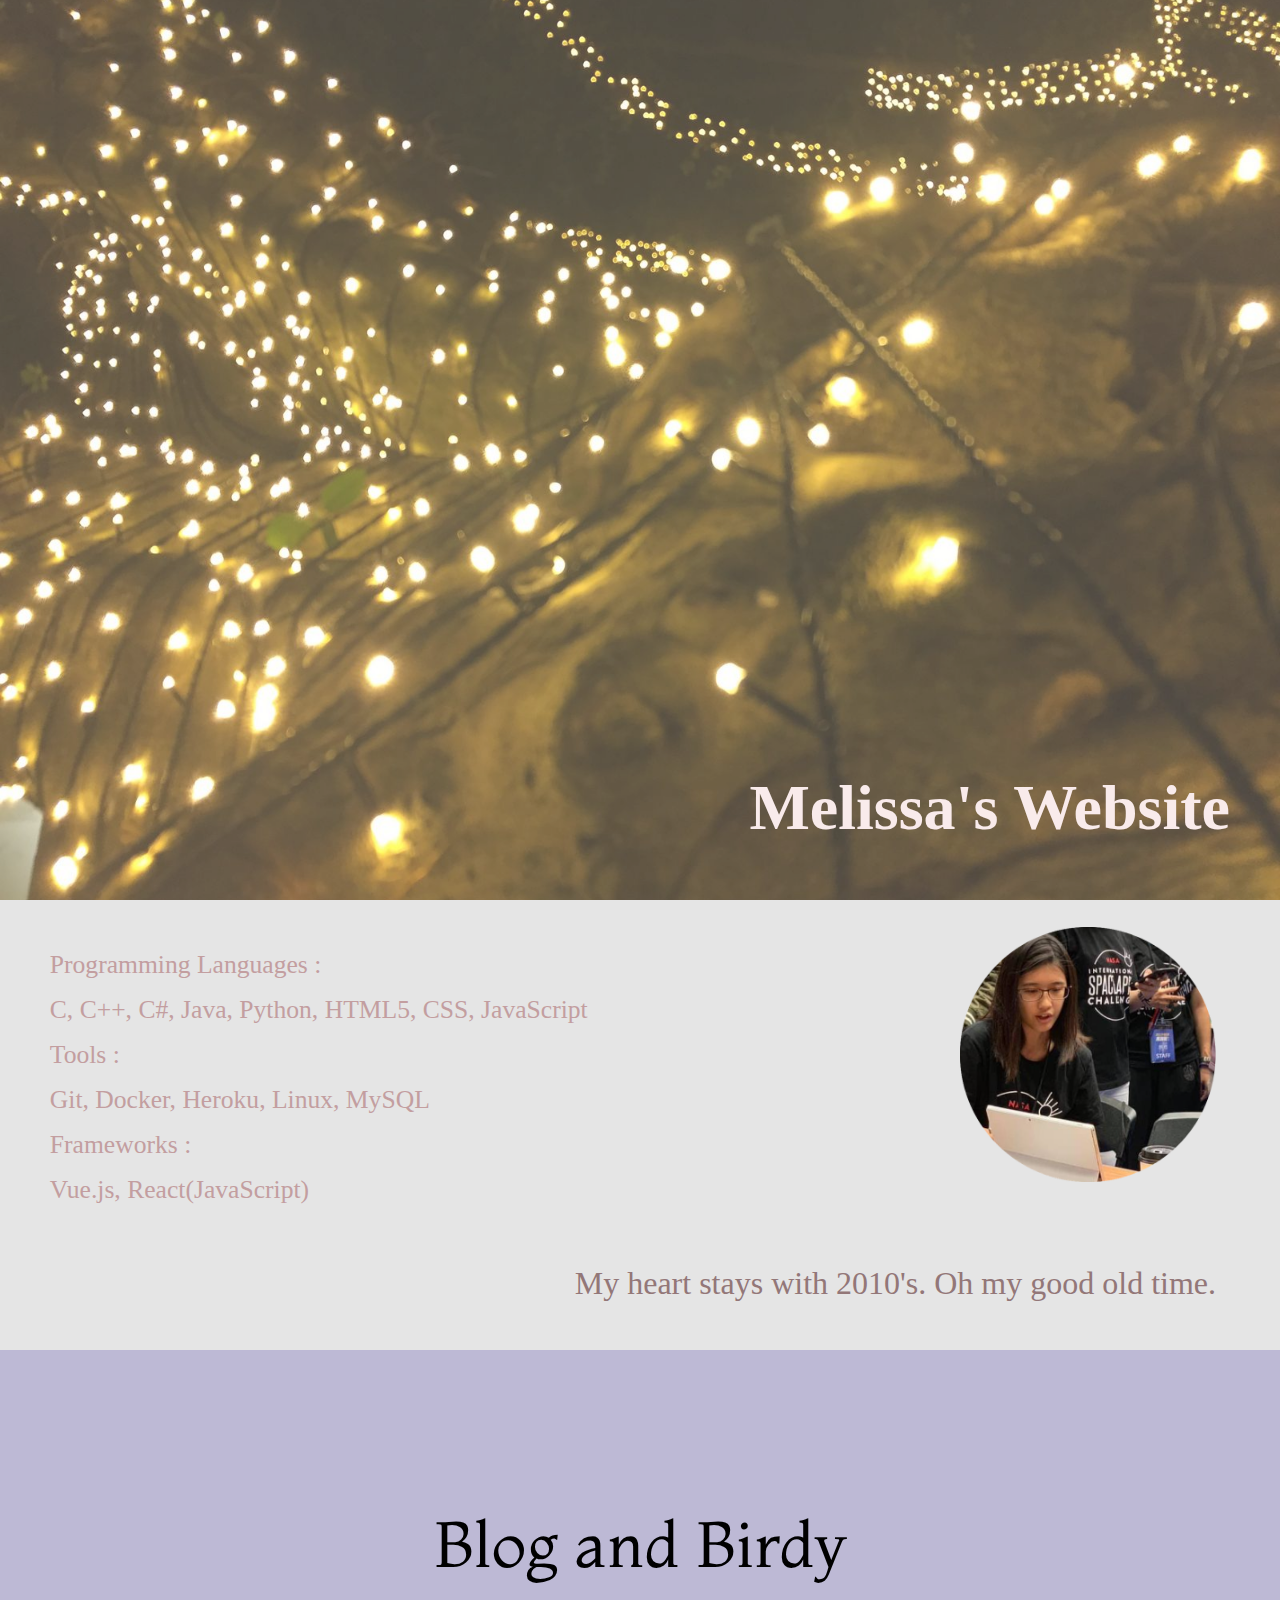
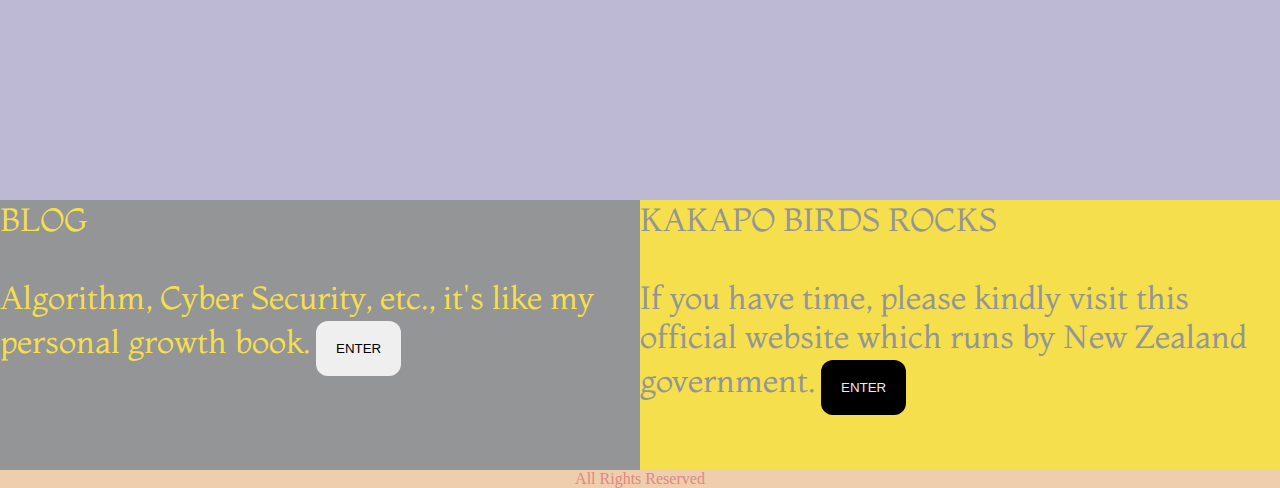
<file: index.html>
<!DOCTYPE html>
<html lang="en">
    <head>
        <meta charset="utf-8">
        <meta name="viewport" content="width=device-width,initial-scale=1,user-scalable=no"/>
        <link rel="stylesheet" href="https://fonts.googleapis.com/css?family=Montaga">
        <title>iitsmel</title>
        <link rel="stylesheet" href="./entrycss/entrance.css">
    </head>
    <style>
        body,h1,h2,h3,h4,h5{font-family:  Mondia}
        body, html{
            height: 100%;
            margin: 0;
        }
        .treeimg{
            background-image: url('./images/tree.JPG');
            background-position: center;
            background-size: cover;
            background-repeat: no-repeat;
            background-attachment: fixed;
            opacity: 0.75;
            position: relative;
            height: 100%; 
        }
        #profile-section{
            top:30%;
            width: auto;
            height: 50%;
            background-color : #e5e5e5;
        }
        #blog-bird{
        	text-align: center;
            width: auto;
            height: 50%;
            background-color: #bdb9d5;
        }
        #blog-section{
            top:50%;
            bottom:50%;
            width: 50%;
            height: 30%;
            float: left;
            background-color: #939597;
        }
        #birdy-section{
            top: 50%;
            bottom:50%;
            width: 50%;
            height: 30%;
            float: left;
            background-color: #F5DF4D;
        }

    </style>
    
    <body>
        <div class="treeimg text">
            <h1 class="title">Melissa's Website</h1>
        </div>

        <section id="profile-section">
            <p class="move1">&nbsp; &nbsp;Programming Languages :</p>
            <p class="move2">&nbsp; &nbsp;C, C++, C#, Java, Python, HTML5, CSS, JavaScript&nbsp;</p>
            <p class="move3" >&nbsp; &nbsp;Tools :​</p>
            <p class="move4">&nbsp; &nbsp;Git, Docker, Heroku, Linux, MySQL&nbsp;​</p>
            <p class="move5" >&nbsp; &nbsp;Frameworks :​</p>
            <p class="move6" >&nbsp; &nbsp;Vue.js, React(JavaScript)&nbsp;​​</p>
            <img src="./images/profile.png" alt="profile" class="profile-pic" >
            <p class="quote">My heart stays with 2010's. Oh my good old time.</p>
        </section>

        <section id="blog-bird">
            <br><br><br><br><br>
            <p class="words flip-words-x">Blog and Birdy</p>
        </section>
        </div>

        <section id="blog-section"> 
            <span class="blog-title">BLOG<br><br>Algorithm, Cyber Security, etc., it's like my personal growth book.</span>
            <a href="https://iitsmel.github.io/iitsmel.io/blog/"><button class="blog-button">ENTER</button></a>
        </section>

        <section id="birdy-section"> 
            <span class="birdy-title">KAKAPO BIRDS ROCKS<br><br>If you have time, please kindly visit this official website which runs by New Zealand government.</span>
            <a href="http://nzbirdsonline.org.nz/species/kakapo"><button class="birdy-button">ENTER</button></a>
        </section>

        <div class="footer"><p>All Rights Reserved</p></div>
    </body>
</html>
</file>
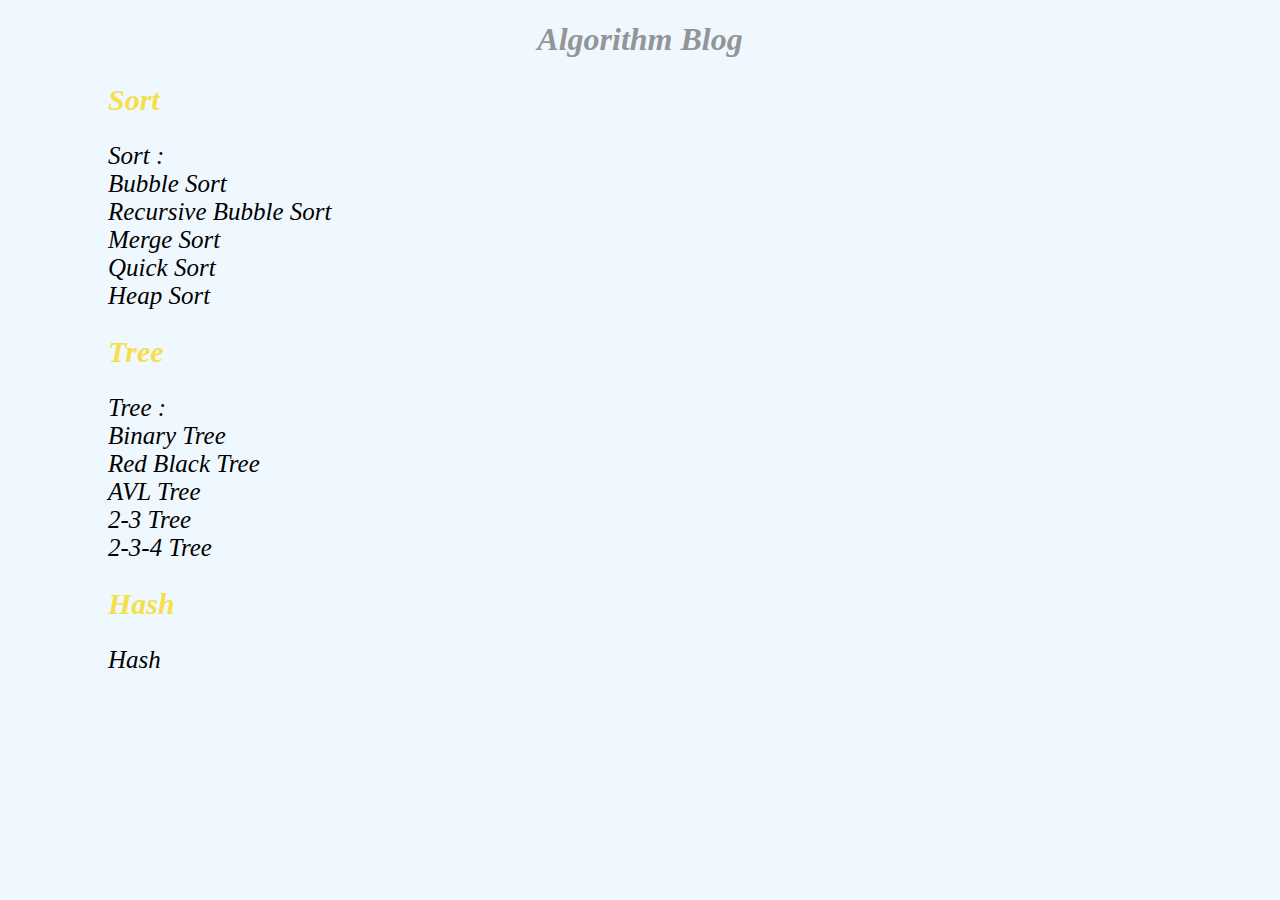
<file: blog/algorithm/index.html>
<!DOCTYPE html>
<html lang="en">
    <head>
        <meta charset="="utf-8">
        <style>
            a:link {
                font-style: italic;
                font-size: 100%;
                color: #F5DF4D;
            }
            body{
                background-color: aliceblue;
            }
        </style>
        
        <link rel="stylesheet" type="text/css" href="./css/mainpage.css">
        <title>Algorithm Blog</title>
    </head>
    <body id="content">
        
        <h1>Algorithm Blog</h1>
        <a href="https://iitsmel.github.io/iitsmel.io/blog/algorithm/sort/" style="text-decoration:none"><h2 id="Sort" class="title">Sort</h2></a>
        <p class="content">
            Sort :<br>
            Bubble Sort<br>
            Recursive Bubble Sort<br>
            Merge Sort<br>
            Quick Sort<br>
            Heap Sort<br>
        </p>

        <a href="https://iitsmel.github.io/iitsmel.io/blog/algorithm/tree/" style="text-decoration:none"><h2 id="Tree" class="title">Tree</h2></a>
        <p class="content">
            Tree :<br>
            Binary Tree<br>
            Red Black Tree<br>
            AVL Tree<br>
            2-3 Tree<br>
            2-3-4 Tree<br>
        </p>

        <a href="https://iitsmel.github.io/iitsmel.io/blog/algorithm/hash/" style="text-decoration:none"><h2 id="Hash" class="title">Hash</h2></a>
        <p class="content">
            Hash<br>
            <br>
        </p>
        
    </body>
</html>
</file>
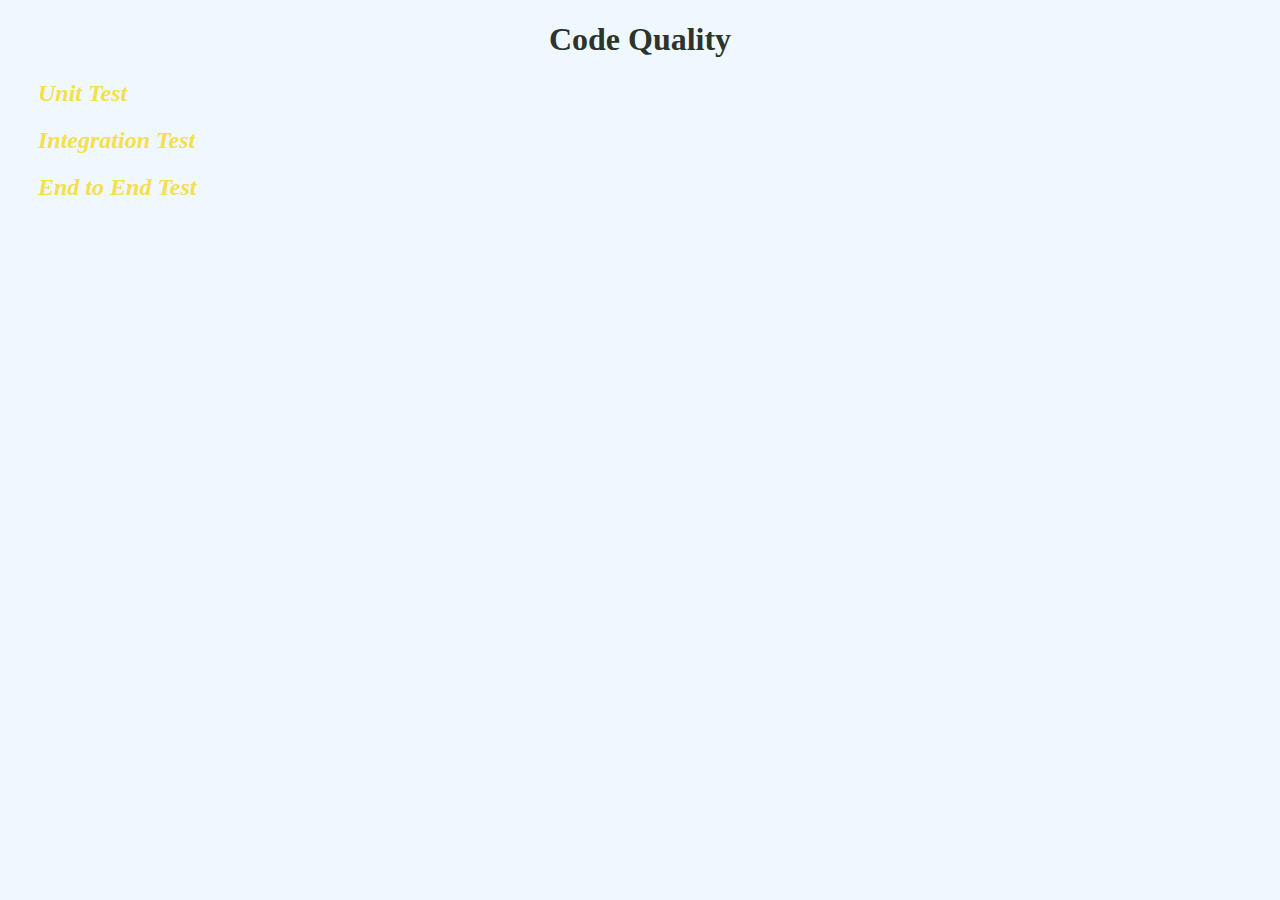
<file: blog/codequality/index.html>
<!DOCTYPE html>
<html lang="en">
    <head>
        <meta charset="="utf-8">
        <style>
            a:link {
                font-style: italic;
                font-size: 100%;
                color: #F5DF4D;
            }
            body{
                background-color: aliceblue;
            }
        </style>
        
        <link rel="stylesheet" type="text/css" href="./css/mainpage.css">
        <title>codequality</title>
    </head>
    <body id="content">
        
        <h1>Code Quality</h1>
        <h2 id="unit"><a href="https://iitsmel.github.io/iitsmel.io/blog/codequality/unittest/" style="text-decoration:none">Unit Test</a></h2>
        <h2 id="integration"><a href="https://iitsmel.github.io/iitsmel.io/blog/codequality/integrationtest/" style="text-decoration:none">Integration Test</a></h2>
        <h2 id="e2e"><a href="https://iitsmel.github.io/iitsmel.io/blog/codequality/e2etest/" style="text-decoration:none">End to End Test</a></h2>
        
    </body>
</html>
</file>
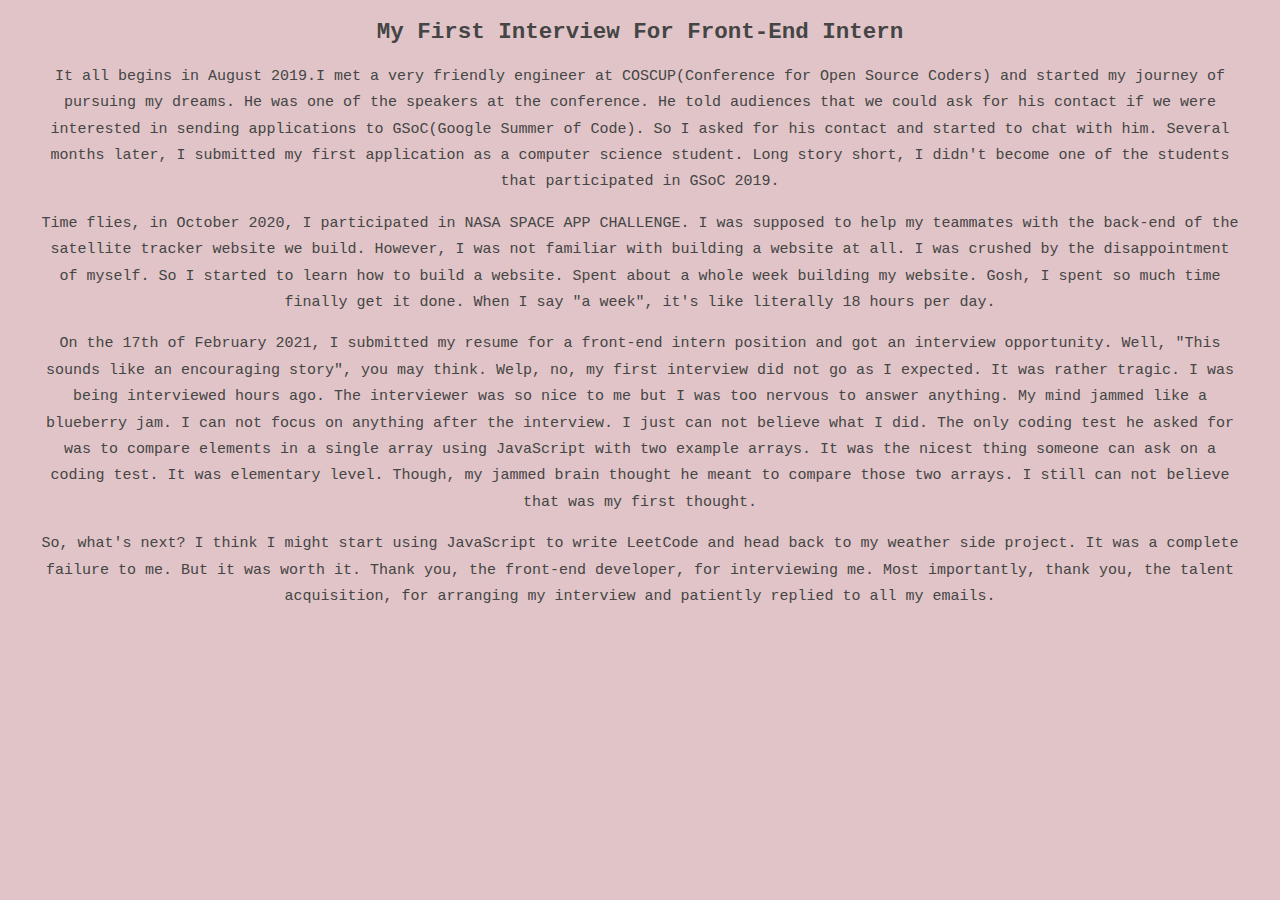
<file: vibe/spring/index.html>
<!DOCTYPE html>
<html lang="en">
    <head>
        <meta charset="utf-8">
        <meta name="viewport" content="width=device-width,initial-scale=1,user-scalable=no"/>
        <title>No Blueberries · DPR LIVE · CL · DPR IAN</title>
    </head>
    <style>
        body {
            background: #e0c4c7;
            color: #454545;
            font-family: 'Cousine', monospace;
            line-height: 1.65rem;
            padding: 0 2.5em;
            margin: 0;
            font-size: 15px;
            text-align: center;
       	}
    </style>
    
    <body>
        <h2>My First Interview For Front-End Intern</h2>
        <p>It all begins in August 2019.I met a very friendly engineer at COSCUP(Conference for Open Source Coders) and started my journey of pursuing my dreams. 
        He was one of the speakers at the conference. He told audiences that we could ask for his contact if we were interested in sending applications to GSoC(Google Summer of Code). 
        So I asked for his contact and started to chat with him. Several months later, I submitted my first application as a computer science student. 
        Long story short, I didn't become one of the students that participated in GSoC 2019.
        </p>
        <p>Time flies, in October 2020, I participated in NASA SPACE APP CHALLENGE. 
        I was supposed to help my teammates with the back-end of the satellite tracker website we build. 
        However, I was not familiar with building a website at all. I was crushed by the disappointment of myself. 
        So I started to learn how to build a website. Spent about a whole week building my website. 
        Gosh, I spent so much time finally get it done. When I say "a week", it's like literally 18 hours per day.
        </p>
        <p>On the 17th of February 2021, I submitted my resume for a front-end intern position and got an interview opportunity. 
        Well, "This sounds like an encouraging story", you may think. Welp, no, my first interview did not go as I expected. It was rather tragic. 
        I was being interviewed hours ago. The interviewer was so nice to me but I was too nervous to answer anything. 
        My mind jammed like a blueberry jam. I can not focus on anything after the interview. I just can not believe what I did. 
        The only coding test he asked for was to compare elements in a single array using JavaScript with two example arrays. 
        It was the nicest thing someone can ask on a coding test. It was elementary level. Though, my jammed brain thought he meant to compare those two arrays. 
        I still can not believe that was my first thought. 
        </p>
        <p>So, what's next? I think I might start using JavaScript to write LeetCode and head back to my weather side project. 
        It was a complete failure to me. But it was worth it. Thank you, the front-end developer, for interviewing me. 
        Most importantly, thank you, the talent acquisition, for arranging my interview and patiently replied to all my emails.
        </p>
    </body>
</html>
</file>
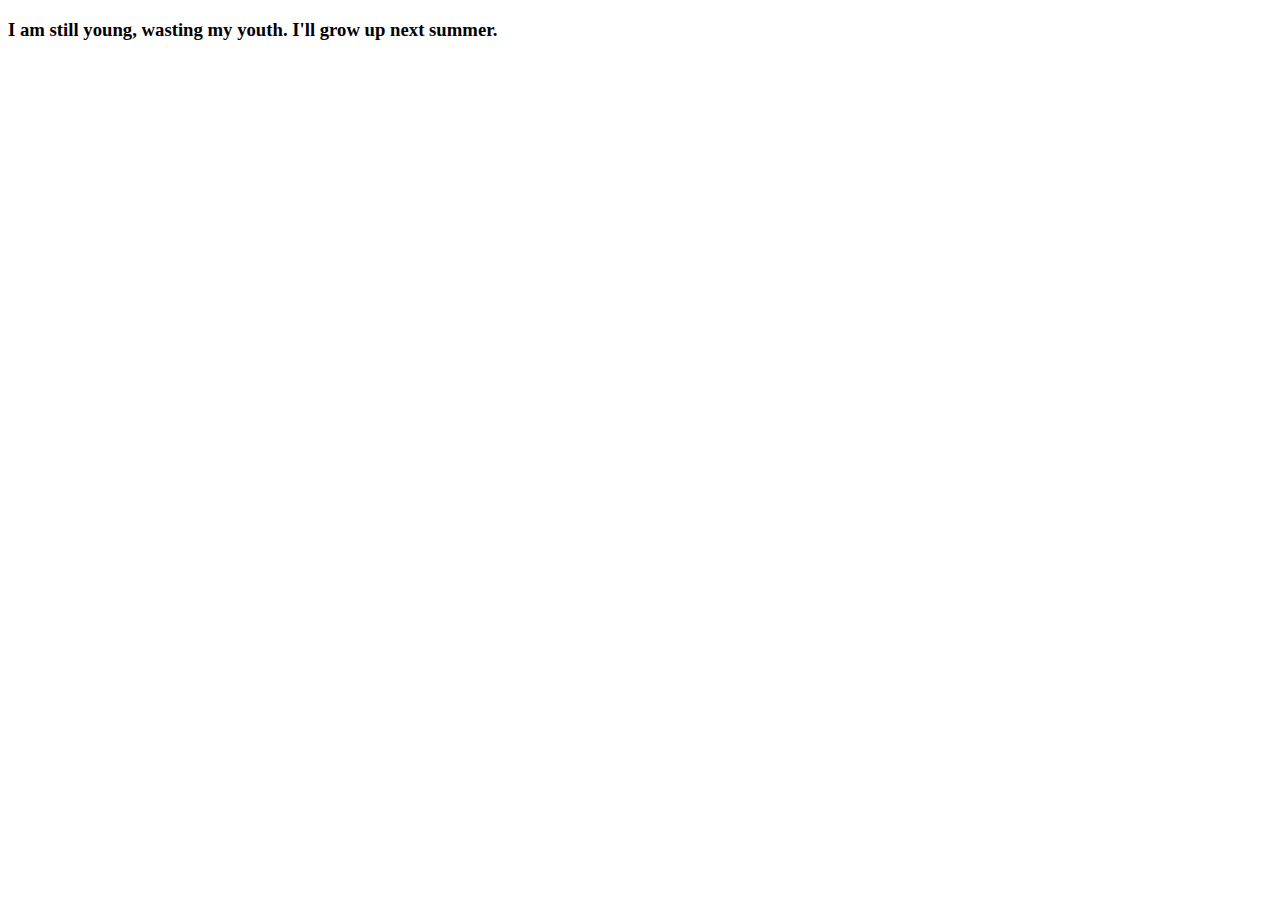
<file: vibe/summer/index.html>
<!DOCTYPE html>
<html lang="en">
    <head>
        <meta charset="utf-8">
        <title>SummerDay</title>
    </head>
    <h3> I am still young, wasting my youth. I'll grow up next summer. </h3>
</html>
</file>
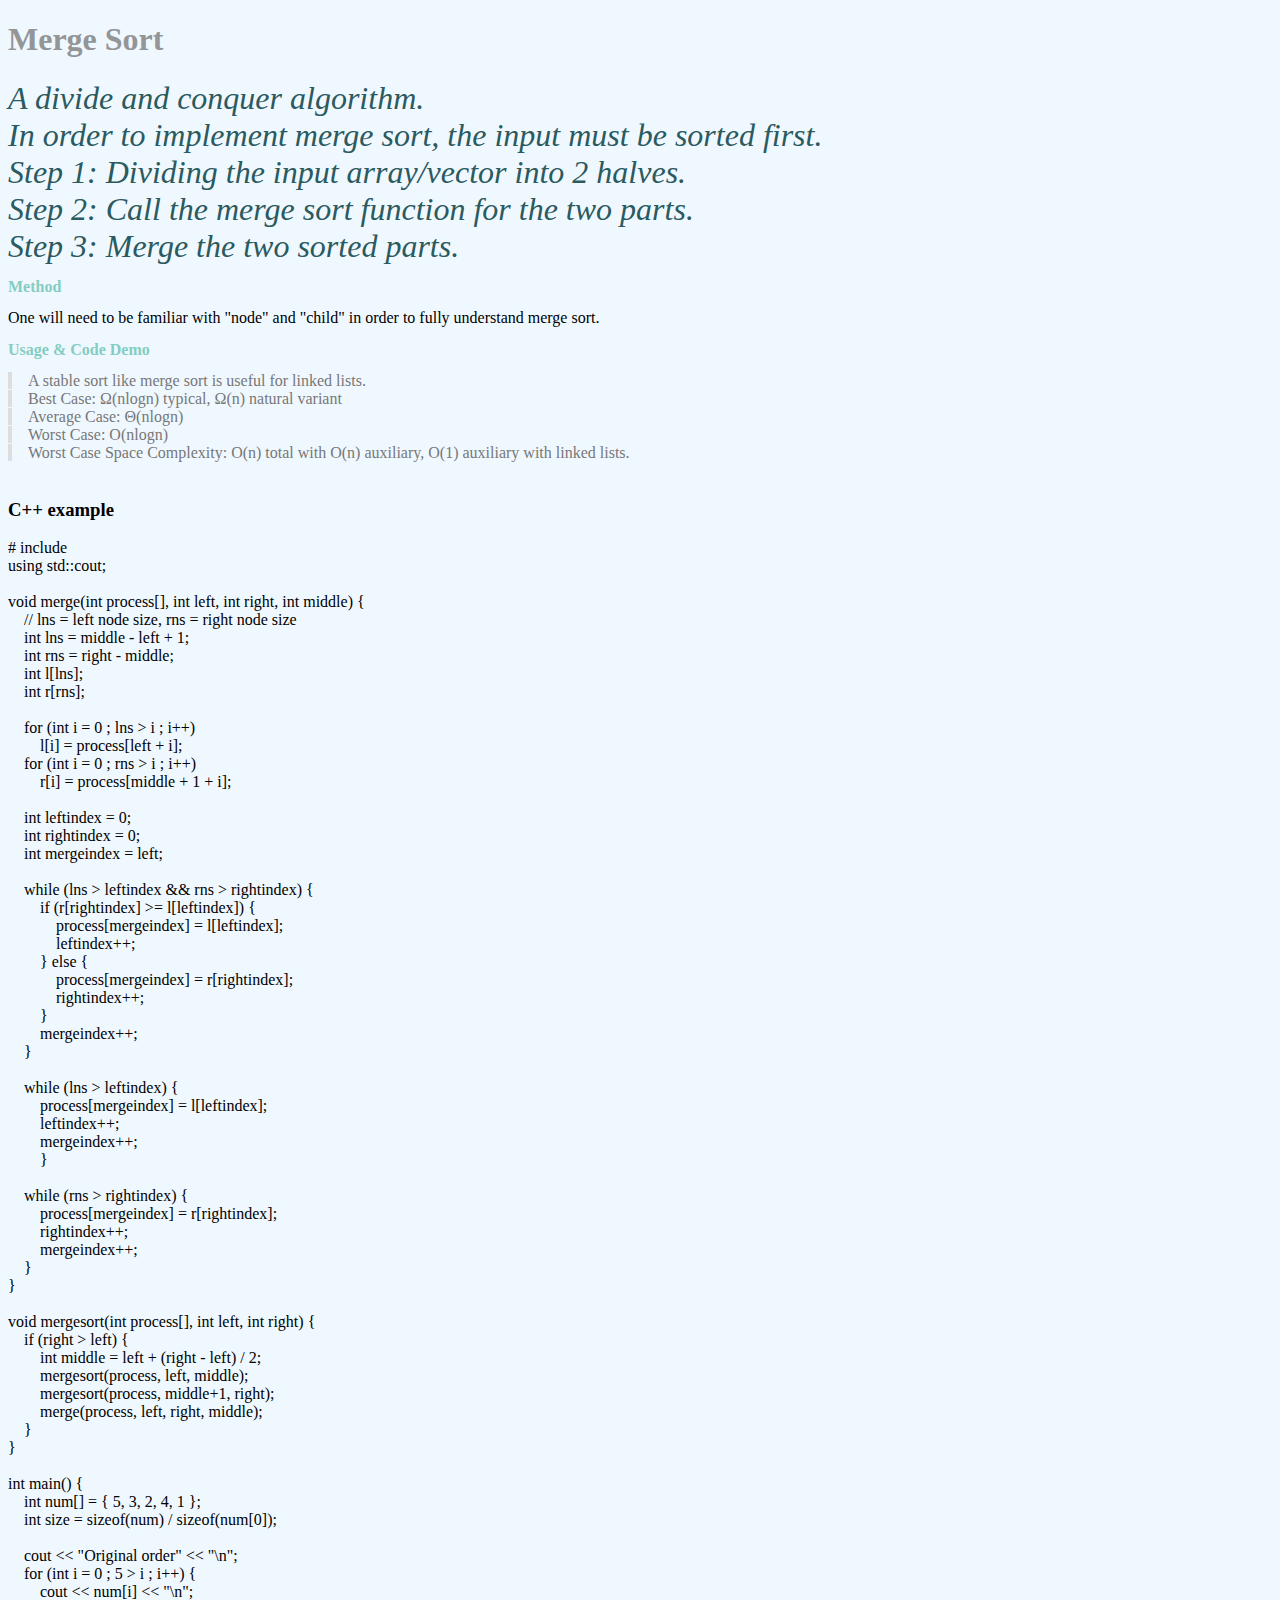
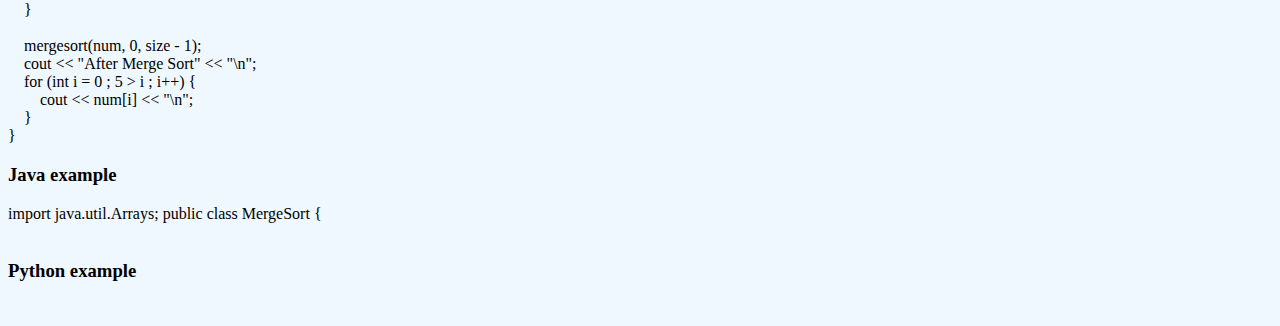
<file: algorithm/sort/Merge Sort/index.html>
<!DOCTYPE html>
<html lang="en">
    <head>
        <meta charset="utf-8">
        <link rel="stylesheet" href="mergesort.css">
        <title>Merge Sort</title>
    </head>
    <style>
        body{
            background-color: aliceblue;
        }
    </style>

    <body id="content">
 
        <h1>Merge Sort</h1>
        <p1 class="p1">A divide and conquer algorithm.</p1>
        <br>
        <p1 class="p1">In order to implement merge sort, the input must be sorted first.</p1>
        <br>
        <p1 class="p1">Step 1: Dividing the input array/vector into 2 halves.</p1>
        <br>
        <p1 class="p1">Step 2: Call the merge sort function for the two parts.</p1>
        <br>
        <p1 class="p1">Step 3: Merge the two sorted parts.</p1>
        <br>

            <h2 class="p2">Method</h2>
            <p2 class="p2">One will need to be familiar with "node" and "child" in order to fully understand merge sort.</p2><br>

            <h2 class="p2">Usage & Code Demo</h2>
            <p3 class="p3">A stable sort like merge sort is useful for linked lists.</p3><br>
            <p3 class="p3">Best Case: Ω(nlogn) typical, Ω(n) natural variant</p3><br>
            <p3 class="p3">Average Case: Θ(nlogn)</p3><br>
            <p3 class="p3">Worst Case: O(nlogn)</p3><br>
            <p3 class="p3">Worst Case Space Complexity: O(n) total with O(n) auxiliary, O(1) auxiliary with linked lists.</p3><br>
            <br>

            <h3>C++ example</h3>
            <p2 class="p2"># include <iostream></p2><br>
            <p2 class="p2">using std::cout;</p2><br>
            <br>
            <p2 class="p2">void merge(int process[], int left, int right, int middle) {</p2><br>
            <p2 class="p2">&emsp;// lns = left node size, rns = right node size</p2><br>
            <p2 class="p2">&emsp;int lns = middle - left + 1;</p2><br>
            <p2 class="p2">&emsp;int rns = right - middle;</p2><br>
            <p2 class="p2">&emsp;int l[lns];</p2><br>
            <p2 class="p2">&emsp;int r[rns];</p2><br>
            <br>
            <p2 class="p2">&emsp;for (int i = 0 ; lns > i ; i++)</p2><br>
            <p2 class="p2">&emsp;&emsp;l[i] = process[left + i];</p2><br>
            <p2 class="p2">&emsp;for (int i = 0 ; rns > i ; i++)</p2><br>
            <p2 class="p2">&emsp;&emsp;r[i] = process[middle + 1 + i];</p2><br>
            <br>
            <p2 class="p2">&emsp;int leftindex = 0;</p2><br>
            <p2 class="p2">&emsp;int rightindex = 0;</p2><br>
            <p2 class="p2">&emsp;int mergeindex = left;</p2><br>
            <br>
            <p2 class="p2">&emsp;while (lns > leftindex && rns > rightindex) {</p2><br>
            <p2 class="p2">&emsp;&emsp;if (r[rightindex] >= l[leftindex]) {</p2><br>
            <p2 class="p2">&emsp;&emsp;&emsp;process[mergeindex] = l[leftindex];</p2><br>
            <p2 class="p2">&emsp;&emsp;&emsp;leftindex++;</p2><br>
            <p2 class="p2">&emsp;&emsp;} else {</p2><br>
            <p2 class="p2">&emsp;&emsp;&emsp;process[mergeindex] = r[rightindex];</p2><br>
            <p2 class="p2">&emsp;&emsp;&emsp;rightindex++;</p2><br>
            <p2 class="p2">&emsp;&emsp;}</p2><br>
            <p2 class="p2">&emsp;&emsp;mergeindex++;</p2><br>
            <p2 class="p2">&emsp;}</p2><br>
            <br>
            <p2 class="p2">&emsp;while (lns > leftindex) {</p2><br>
            <p2 class="p2">&emsp;&emsp;process[mergeindex] = l[leftindex];</p2><br>
            <p2 class="p2">&emsp;&emsp;leftindex++;</p2><br>
            <p2 class="p2">&emsp;&emsp;mergeindex++;</p2><br>
            <p2 class="p2">&emsp;&emsp;}</p2><br>
            <br>
            <p2 class="p2">&emsp;while (rns > rightindex) {</p2><br>
            <p2 class="p2">&emsp;&emsp;process[mergeindex] = r[rightindex];</p2><br>
            <p2 class="p2">&emsp;&emsp;rightindex++;</p2><br>
            <p2 class="p2">&emsp;&emsp;mergeindex++;</p2><br>
            <p2 class="p2">&emsp;}</p2><br>
            <p2 class="p2">}</p2><br>
            <br>
            <p2 class="p2">void mergesort(int process[], int left, int right) {</p2><br>
            <p2 class="p2">&emsp;if (right > left) {</p2><br>
            <p2 class="p2">&emsp;&emsp;int middle = left + (right - left) / 2;</p2><br>
            <p2 class="p2">&emsp;&emsp;mergesort(process, left, middle);</p2><br>
            <p2 class="p2">&emsp;&emsp;mergesort(process, middle+1, right);</p2><br>
            <p2 class="p2">&emsp;&emsp;merge(process, left, right, middle);</p2><br>
            <p2 class="p2">&emsp;}</p2><br>
            <p2 class="p2">}</p2><br>
            <br>
            <p2 class="p2">int main() {</p2><br>
            <p2 class="p2">&emsp;int num[] = { 5, 3, 2, 4, 1 };</p2><br>
            <p2 class="p2">&emsp;int size = sizeof(num) / sizeof(num[0]);</p2><br>
            <br>
            <p2 class="p2">&emsp;cout << "Original order" << "\n";</p2><br>
            <p2 class="p2">&emsp;for (int i = 0 ; 5 > i ; i++) {</p2><br>
            <p2 class="p2">&emsp;&emsp;cout << num[i] << "\n";</p2><br>
            <p2 class="p2">&emsp;}</p2><br>
            <br>
            <p2 class="p2">&emsp;mergesort(num, 0, size - 1);</p2><br>
            <p2 class="p2">&emsp;cout << "After Merge Sort" << "\n";</p2><br>
            <p2 class="p2">&emsp;for (int i = 0 ; 5 > i ; i++) {</p2><br>
            <p2 class="p2">&emsp;&emsp;cout << num[i] << "\n";</p2><br>
            <p2 class="p2">&emsp;}</p2><br>
            <p2 class="p2">}</p2><br>

            <h3>Java example</h3>
            <p2 class="p2">import java.util.Arrays;</p2>
            <p2 class="p2">public class MergeSort {</p2><br>
            
            <br>

            <h3>Python example</h3><br>

    </body>
</html>
</file>
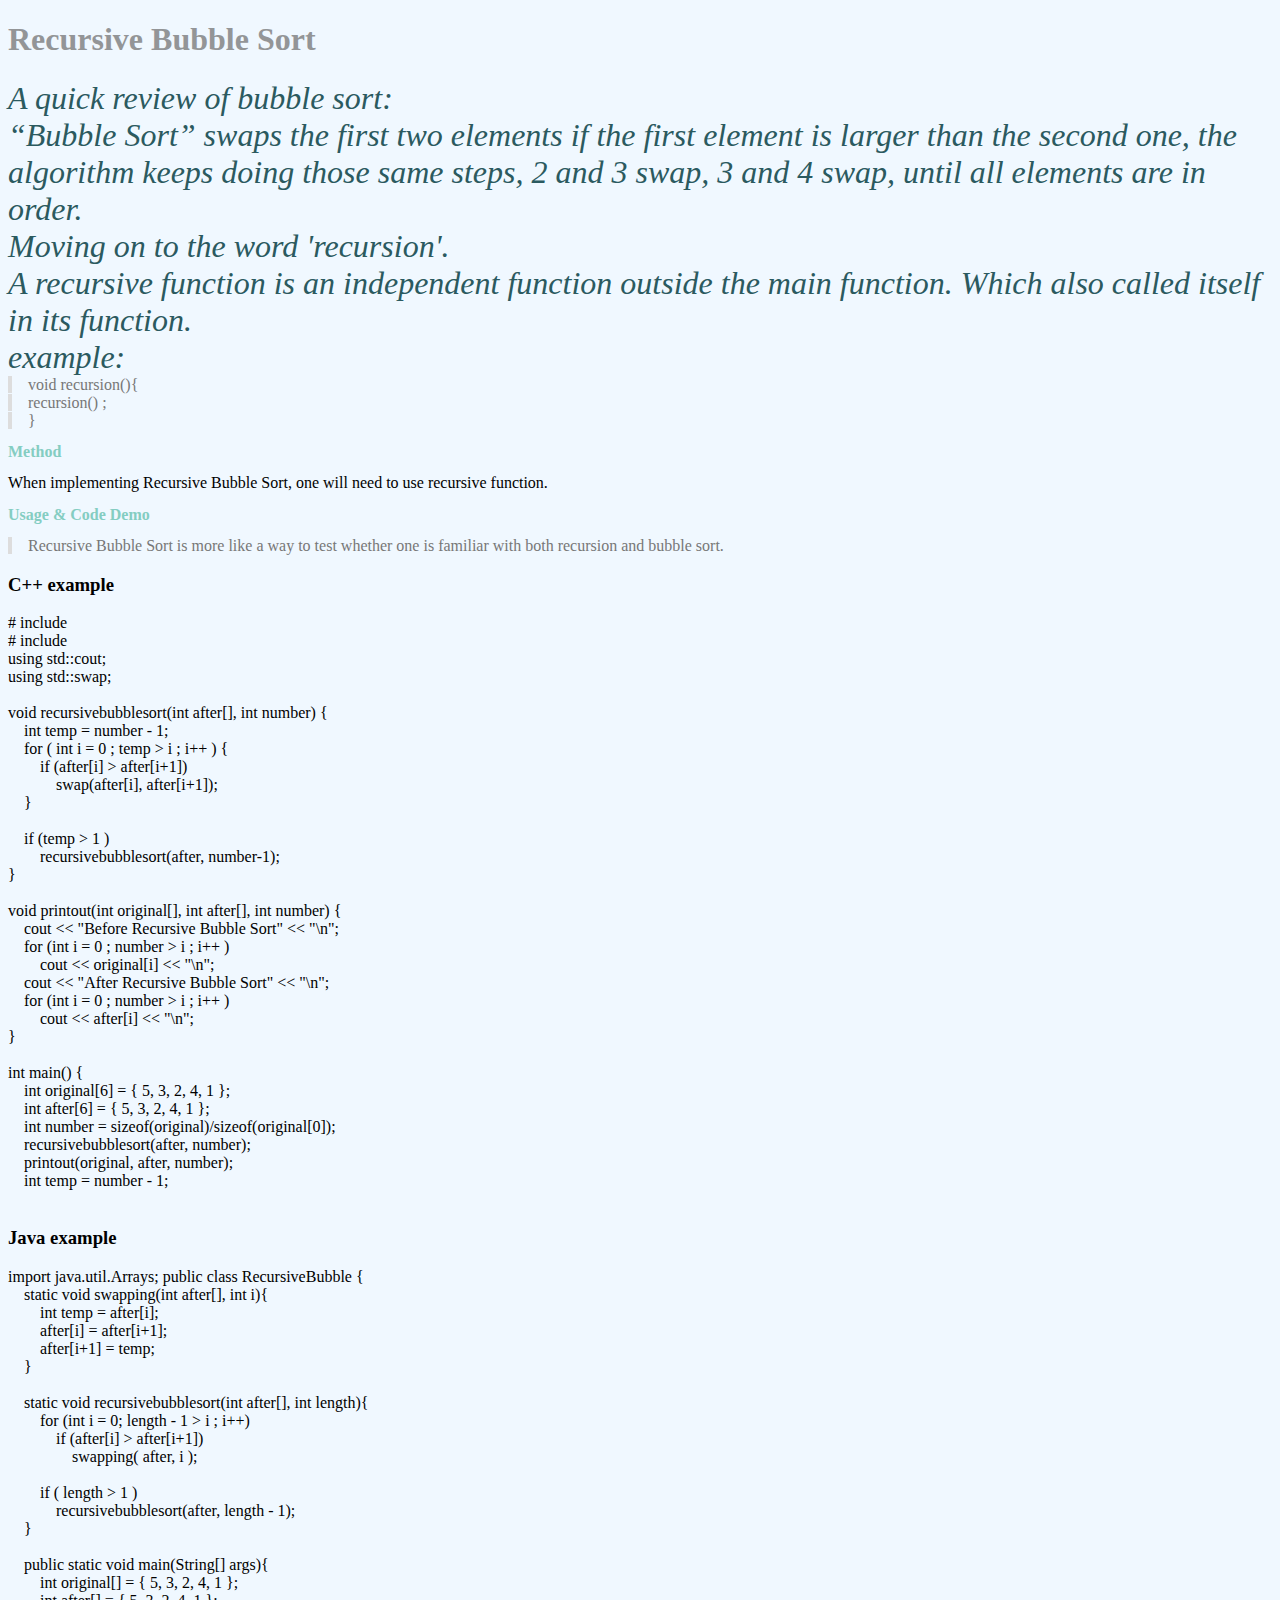
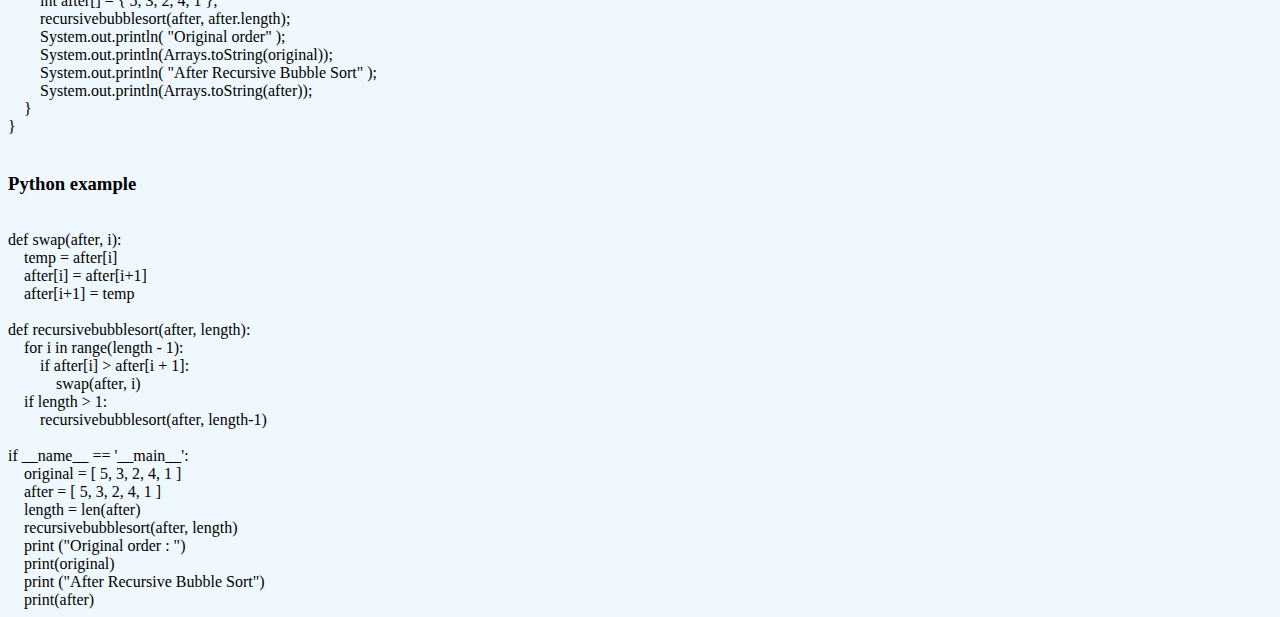
<file: algorithm/sort/Recursive Bubble Sort/index.html>
<!DOCTYPE html>
<html lang="en">
    <head>
        <meta charset="utf-8">
        <link rel="stylesheet" href="recursivebubble.css">
        <title>Recursive Bubble Sort</title>
    </head>
    <style>
        body{
            background-color: aliceblue;
        }
    </style>

    <body id="content">
 
        <h1>Recursive Bubble Sort</h1>
        <p1 class="p1">A quick review of bubble sort:</p1>
        <br>
        <p1 class="p1">“Bubble Sort” swaps the first two elements if the first element is larger than the second one, the algorithm keeps doing those same steps, 2 and 3 swap, 3 and 4 swap, until all elements are in order.</p1>
        <br>
        <p1 class="p1">Moving on to the word 'recursion'.</p1>
        <br>
        <p1 class="p1">A recursive function is an independent function outside the main function. Which also called itself in its function.</p1>
        <br>
        <p1 class="p1">example:</p1>
        <br>
        <p3 class="p3">void recursion(){</p3><br>
        <p3 class="p3">recursion() ;</p3><br>
        <p3 class="p3">}</p3>

            <h2 class="p2">Method</h2>
            <p2 class="p2">When implementing Recursive Bubble Sort, one will need to use recursive function.</p2><br>

            <h2 class="p2">Usage & Code Demo</h2>
            <p3 class="p3">Recursive Bubble Sort is more like a way to test whether one is familiar with both recursion and bubble sort.</p3><br>

            <h3>C++ example</h3>
            <p2 class="p2"># include <iostream></p2><br>
            <p2 class="p2"># include <algorithm></p2><br>
            <p2 class="p2">using std::cout;</p2><br>
            <p2 class="p2">using std::swap;</p2><br>
            <br>
            <p2 class="p2">void recursivebubblesort(int after[], int number) {</p2><br>
            <p2 class="p2">&emsp;int temp = number - 1;</p2><br>
            <p2 class="p2">&emsp;for ( int i = 0 ; temp > i ; i++ ) {</p2><br>
            <p2 class="p2">&emsp;&emsp;if (after[i] > after[i+1])</p2><br>
            <p2 class="p2">&emsp;&emsp;&emsp;swap(after[i], after[i+1]);</p2><br>
            <p2 class="p2">&emsp;}</p2><br><br>
            <p2 class="p2">&emsp;if (temp > 1 )</p2><br>
            <p2 class="p2">&emsp;&emsp;recursivebubblesort(after, number-1);</p2><br>
            <p2 class="p2">}</p2><br>
            <br>
            <p2 class="p2">void printout(int original[], int after[], int number) {</p2><br>
            <p2 class="p2">&emsp;cout << "Before Recursive Bubble Sort" << "\n";</p2><br>
            <p2 class="p2">&emsp;for (int i = 0 ; number > i ; i++ )</p2><br>
            <p2 class="p2">&emsp;&emsp;cout << original[i] << "\n";</p2><br>
            <p2 class="p2">&emsp;cout << "After Recursive Bubble Sort" << "\n";</p2><br>
            <p2 class="p2">&emsp;for (int i = 0 ; number > i ; i++ )</p2><br>
            <p2 class="p2">&emsp;&emsp;cout << after[i] << "\n";</p2><br>
            <p2 class="p2">}</p2><br>
            <br>
            <p2 class="p2">int main() {</p2><br>
            <p2 class="p2">&emsp;int original[6] = { 5, 3, 2, 4, 1 };</p2><br>
            <p2 class="p2">&emsp;int after[6] = { 5, 3, 2, 4, 1 };</p2><br>
            <p2 class="p2">&emsp;int number = sizeof(original)/sizeof(original[0]);</p2><br>
            <p2 class="p2">&emsp;recursivebubblesort(after, number);</p2><br>
            <p2 class="p2">&emsp;printout(original, after, number);</p2><br>
            <p2 class="p2">&emsp;int temp = number - 1;</p2><br>
            <br>

            <h3>Java example</h3>
            <p2 class="p2">import java.util.Arrays;</p2>
            <p2 class="p2">public class RecursiveBubble {</p2><br>
            <p2 class="p2">&emsp;static void swapping(int after[], int i){</p2><br>
            <p2 class="p2">&emsp;&emsp;int temp = after[i];</p2><br>
            <p2 class="p2">&emsp;&emsp;after[i] = after[i+1];</p2><br>
            <p2 class="p2">&emsp;&emsp;after[i+1] = temp;</p2><br>
            <p2 class="p2">&emsp;}</p2><br>
            <br>
            <p2 class="p2">&emsp;static void recursivebubblesort(int after[], int length){</p2><br>
            <p2 class="p2">&emsp;&emsp;for (int i = 0; length - 1 > i ; i++)</p2><br>
            <p2 class="p2">&emsp;&emsp;&emsp;if (after[i] > after[i+1])</p2><br>
            <p2 class="p2">&emsp;&emsp;&emsp;&emsp;swapping( after, i );</p2><br><br>
            <p2 class="p2">&emsp;&emsp;if ( length > 1 )</p2><br>
            <p2 class="p2">&emsp;&emsp;&emsp;recursivebubblesort(after, length - 1);</p2><br>
            <p2 class="p2">&emsp;}</p2><br>
            <br>
            <p2 class="p2">&emsp;public static void main(String[] args){</p2><br>
            <p2 class="p2">&emsp;&emsp;int original[] = { 5, 3, 2, 4, 1 };</p2><br>
            <p2 class="p2">&emsp;&emsp;int after[] = { 5, 3, 2, 4, 1 };</p2><br>
            <p2 class="p2">&emsp;&emsp;recursivebubblesort(after, after.length);</p2><br>
            <p2 class="p2">&emsp;&emsp;System.out.println( "Original order" );</p2><br>
            <p2 class="p2">&emsp;&emsp;System.out.println(Arrays.toString(original));</p2><br>
            <p2 class="p2">&emsp;&emsp;System.out.println( "After Recursive Bubble Sort" );</p2><br>
            <p2 class="p2">&emsp;&emsp;System.out.println(Arrays.toString(after));</p2><br>
            <p2 class="p2">&emsp;}</p2><br>
            <p2 class="p2">}</p2><br>
            <br>

            <h3>Python example</h3><br>
            <p2 class="p2">def swap(after, i):</p2><br>
            <p2 class="p2">&emsp;temp = after[i]</p2><br>
            <p2 class="p2">&emsp;after[i] = after[i+1]</p2><br>
            <p2 class="p2">&emsp;after[i+1] = temp</p2><br>
            <br>
            <p2 class="p2">def recursivebubblesort(after, length):</p2><br>
            <p2 class="p2">&emsp;for i in range(length - 1):</p2><br>
            <p2 class="p2">&emsp;&emsp;if after[i] > after[i + 1]:</p2><br>
            <p2 class="p2">&emsp;&emsp;&emsp;swap(after, i)</p2><br>
            <p2 class="p2">&emsp;if length > 1:</p2><br>
            <p2 class="p2">&emsp;&emsp;recursivebubblesort(after, length-1)</p2><br>
            <br>

            <p2 class="p2">if __name__ == '__main__':</p2><br>
            <p2 class="p2">&emsp;original = [ 5, 3, 2, 4, 1 ]</p2><br>
            <p2 class="p2">&emsp;after = [ 5, 3, 2, 4, 1 ]</p2><br>
            <p2 class="p2">&emsp;length = len(after)</p2><br>
            <p2 class="p2">&emsp;recursivebubblesort(after, length)</p2><br>   
            <p2 class="p2">&emsp;print ("Original order : ")</p2><br>
            <p2 class="p2">&emsp;print(original)</p2><br>
            <p2 class="p2">&emsp;print ("After Recursive Bubble Sort")</p2><br>
            <p2 class="p2">&emsp;print(after)</p2><br>

    </body>
</html>
</file>
<file: entrycss/entrance.css>
.title{
    font-size: 5vw;
    color: #f8e5e5;
    margin: 5px 0;
    position: absolute;
    bottom:50px;
    right: 50px;
}

/* profile adjust starts */

.move1 {
    margin: 5px;
    position: absolute;
    top:105%;
    left: 2vw;
    color: #c39ea0;
    font-size: 2vw;
}

.move2{
    margin: 5px;
    position: absolute;
    top:110%;
    left: 2vw;
    color: #c39ea0;
    font-size: 2vw;
}

.move3{
    margin: 5px;
    position: absolute;
    top:115%;
    left: 2vw;
    color: #c39ea0;
    font-size: 2vw;
}

.move4{
    margin: 5px;
    position: absolute;
    top:120%;
    left: 2vw;
    color: #c39ea0;
    font-size: 2vw;
}

.move5{
    margin: 5px;
    position: absolute;
    top:125%;
    left: 2vw;
    color: #c39ea0;
    font-size: 2vw;
}

.move6{
    margin: 5px;
    position: absolute;
    top:130%;
    left: 2vw;
    color: #c39ea0;
    font-size: 2vw;
}

.move7{
    margin: 5px;
    position: absolute;
    top:135%;
    left: 2vw;
    color: #c39ea0;
    font-size: 2vw;
}

.move8{
    margin: 5px;
    position: absolute;
    top:140%;
    left: 2vw;
    color: #c39ea0;
    font-size: 2vw;
}

.move9{
    margin: 5px;
    position: absolute;
    top:145%;
    left: 2vw;
    color: #c39ea0;
    font-size: 2vw;
}

.profile-pic{
    top:103%;
    position: absolute;
    right: 5vw;
    max-width: 20vw;
    max-width: 20vw;
}

.quote{
    margin: 5px 0;
    position: absolute;
    top:140%;
    right: 5vw;
    color: #937778;
    font-size: 2.5vw;
    font-family: Merriweather !important; 
}

/* profile adjust ends */


/* blog and bird intro */ 

.words{
    color: black;
    font-family: Montaga; 
    font-size: 5vw;
    font-weight: lighter;
}

.flip-words-x {
    -webkit-animation-name: flip-words-x;
    animation-name: flip-words-x;
    -webkit-animation-duration: 1.5s;
    animation-duration: 1.5s; 
}
  
@keyframes flip-words-x {
  from {
    -webkit-transform: perspective(400px) rotate3d(1, 0, 0, 90deg);
    transform: perspective(400px) rotate3d(1, 0, 0, 90deg);
    -webkit-animation-timing-function: ease-in;
    animation-timing-function: ease-in;
    opacity: 0;
  }

  40% {
    -webkit-transform: perspective(400px) rotate3d(1, 0, 0, -20deg);
    transform: perspective(400px) rotate3d(1, 0, 0, -20deg);
    -webkit-animation-timing-function: ease-in;
    animation-timing-function: ease-in;
  }

  60% {
    -webkit-transform: perspective(400px) rotate3d(1, 0, 0, 10deg);
    transform: perspective(400px) rotate3d(1, 0, 0, 10deg);
    opacity: 1;
  }

  80% {
    -webkit-transform: perspective(400px) rotate3d(1, 0, 0, -5deg);
    transform: perspective(400px) rotate3d(1, 0, 0, -5deg);
  }

  to {
    -webkit-transform: perspective(400px);
    transform: perspective(400px);
  }
}

/* blog and bird intro ends */ 


/* blog start */

.blog-title{
    left: 50px;
    font-size: 2.5vw;
    font-family: Montaga;
    color: #F5DF4D; 
}

.blog-button{
	border: none;
    padding: 20px;
	text-align: center;
    margin: 4px 2px;
    color: #f8e5e5;
    border-radius: 12px;
    color: black;
}

/* blog end */

/* birdy start */

.birdy-title{
    right: 50px;
    font-size: 2.5vw;
    font-family: Montaga;
    color: #939597;
}

.birdy-button{
	border: none;
    padding: 20px;
	text-align: center;
    margin: 4px 2px;
    background-color: black;
    border-radius: 12px;
    color: #f8e5e5;
}

/* birdy end */

.footer {
    position: related;
    left: 0;
    bottom: 0;
    width: 100%;
    background-color: #eeceac;
    color: #de8887;
    text-align: center;
}
</file>
<file: blog/algorithm/css/mainpage.css>
h1{
    font-style: italic;
    font-weight: bold; 
    color: #939597;
    text-align: center;
}
.title{
    position: relative;
    left: 100px;
    font-style: italic;
    font-size: 30px;
    color: #F5DF4D;
}
.content {
    position: relative;
    left: 100px;
    font-style: italic;
    font-size: 25px;
    color:black;
}
</file>
<file: blog/codequality/css/mainpage.css>
h1{
    text-align: center;
    color:#2C342E;
    font-weight: bold; 
    font-family: italic;
}
h2{
    font-style: italic;
    font-weight: bold; 
    color: #414054;
    position:relative;
    left: 30px;
}
</file>
<file: algorithm/sort/Merge Sort/mergesort.css>
h1{
    font-style: Times New Roman;
    font-weight: bold; 
    color: #939597;
}
h2{
    color: #84CDC2;
}
.p1{
    font-style: italic;
    font-size: 200%;
    color: #2B5A5F;

}

.p2{
    font-style: Courier New ;
    font-size: 100%;
}

.p3{
    font-style: Arial ;
    font-size: 100%; 
    padding: 0 1em;
    color: #777;
    border-left:.25em solid #ddd  
}
</file>
<file: algorithm/sort/Recursive Bubble Sort/recursivebubble.css>
h1{
    font-style: Times New Roman;
    font-weight: bold; 
    color: #939597;
}
h2{
    color: #84CDC2;
}
.p1{
    font-style: italic;
    font-size: 200%;
    color: #2B5A5F;

}

.p2{
    font-style: Courier New ;
    font-size: 100%;
}

.p3{
    font-style: Arial ;
    font-size: 100%; 
    padding: 0 1em;
    color: #777;
    border-left:.25em solid #ddd  
}
</file>
